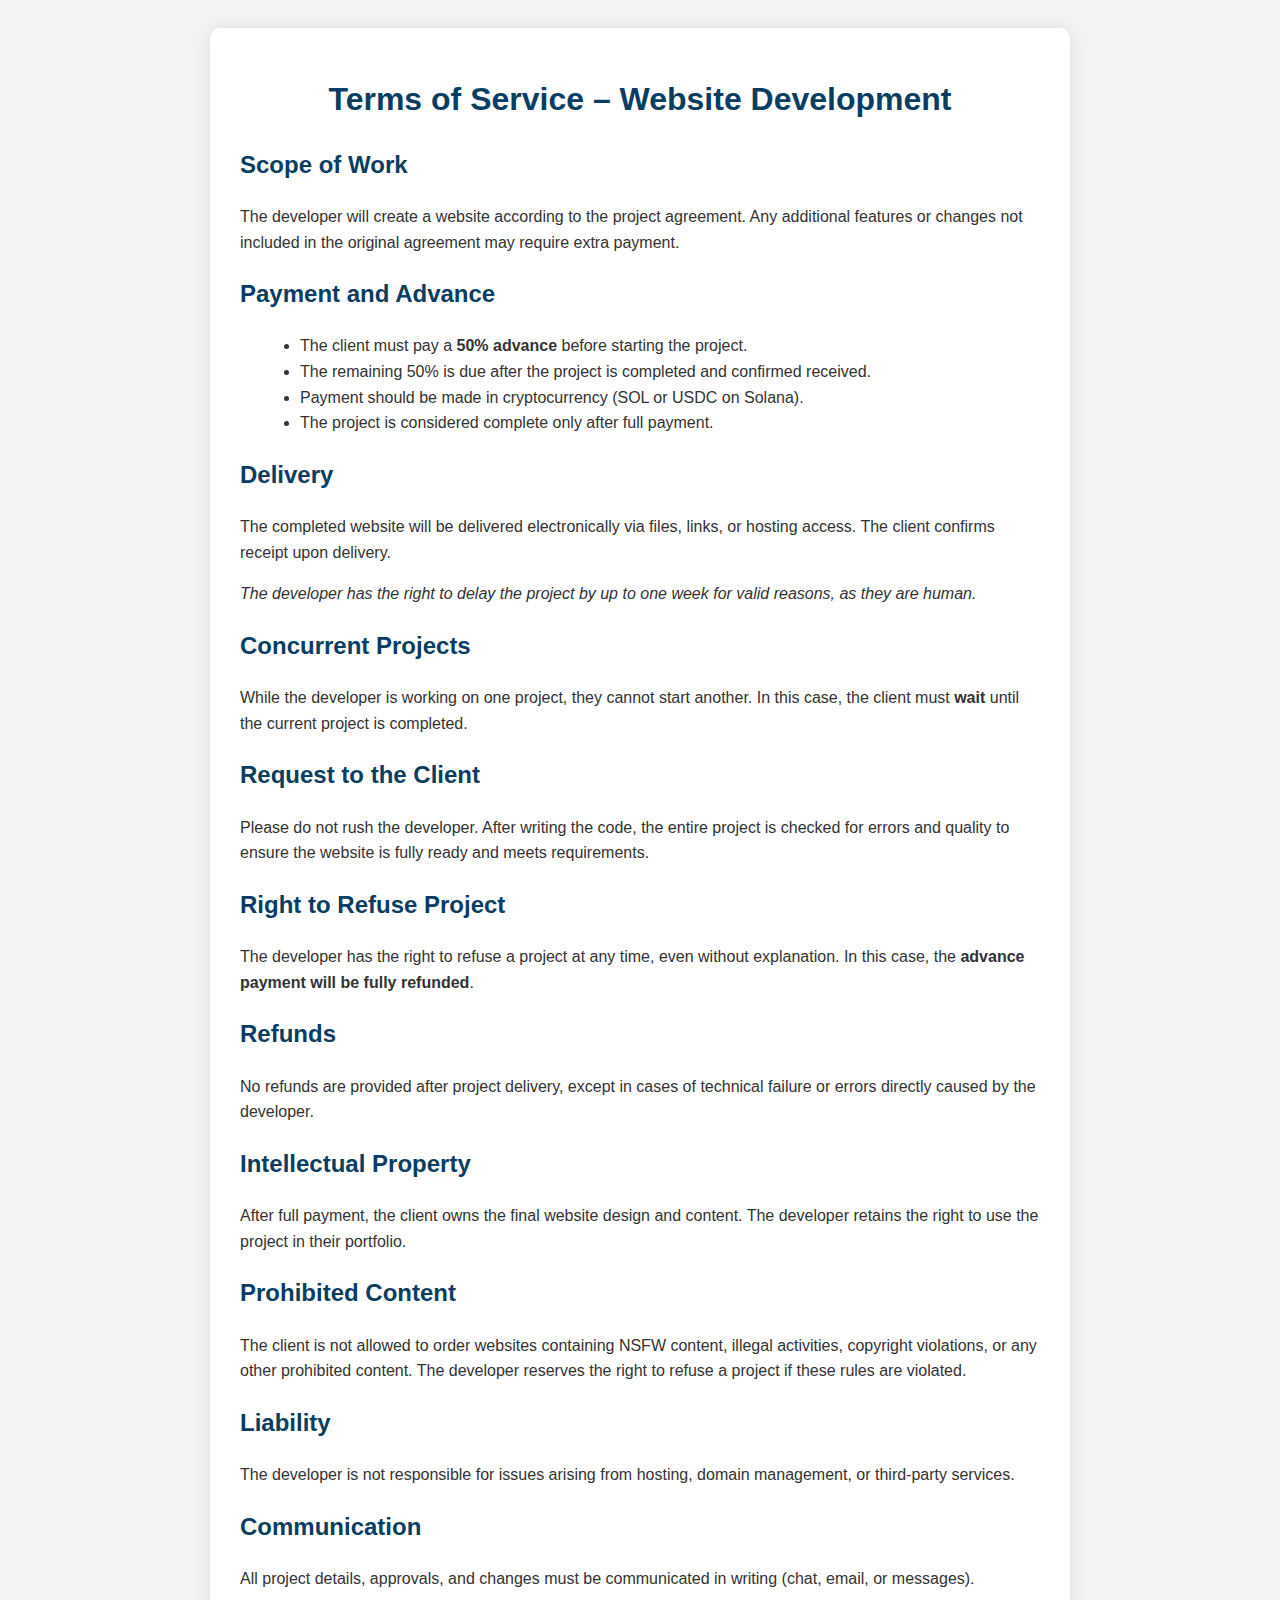
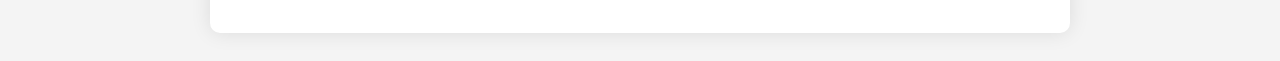
<file: terms.html>
<!DOCTYPE html>
<html lang="en">
<head>
    <meta charset="UTF-8">
    <meta name="viewport" content="width=device-width, initial-scale=1.0">
    <title>Terms of Service – Website Development</title>
    <style>
        body {
            font-family: Arial, sans-serif;
            background-color: #f4f4f4;
            color: #333;
            line-height: 1.6;
            padding: 20px;
        }

        h1, h2 {
            color: #0a3d62;
        }

        h1 {
            text-align: center;
            margin-bottom: 20px;
        }

        h2 {
            margin-top: 20px;
        }

        ul {
            margin-left: 20px;
        }

        .container {
            max-width: 800px;
            margin: 0 auto;
            background-color: #fff;
            padding: 25px 30px;
            border-radius: 10px;
            box-shadow: 0 0 20px rgba(0,0,0,0.1);
        }
    </style>
</head>
<body>
    <div class="container">
        <h1>Terms of Service – Website Development</h1>

        <h2>Scope of Work</h2>
        <p>The developer will create a website according to the project agreement. Any additional features or changes not included in the original agreement may require extra payment.</p>

        <h2>Payment and Advance</h2>
        <ul>
            <li>The client must pay a <strong>50% advance</strong> before starting the project.</li>
            <li>The remaining 50% is due after the project is completed and confirmed received.</li>
            <li>Payment should be made in cryptocurrency (SOL or USDC on Solana).</li>
            <li>The project is considered complete only after full payment.</li>
        </ul>

        <h2>Delivery</h2>
        <p>The completed website will be delivered electronically via files, links, or hosting access. The client confirms receipt upon delivery.</p>
        <p><em>The developer has the right to delay the project by up to one week for valid reasons, as they are human.</em></p>

        <h2>Concurrent Projects</h2>
        <p>While the developer is working on one project, they cannot start another. In this case, the client must <strong>wait</strong> until the current project is completed.</p>

        <h2>Request to the Client</h2>
        <p>Please do not rush the developer. After writing the code, the entire project is checked for errors and quality to ensure the website is fully ready and meets requirements.</p>

        <h2>Right to Refuse Project</h2>
        <p>The developer has the right to refuse a project at any time, even without explanation. In this case, the <strong>advance payment will be fully refunded</strong>.</p>

        <h2>Refunds</h2>
        <p>No refunds are provided after project delivery, except in cases of technical failure or errors directly caused by the developer.</p>

        <h2>Intellectual Property</h2>
        <p>After full payment, the client owns the final website design and content. The developer retains the right to use the project in their portfolio.</p>

        <h2>Prohibited Content</h2>
        <p>The client is not allowed to order websites containing NSFW content, illegal activities, copyright violations, or any other prohibited content. The developer reserves the right to refuse a project if these rules are violated.</p>

        <h2>Liability</h2>
        <p>The developer is not responsible for issues arising from hosting, domain management, or third-party services.</p>

        <h2>Communication</h2>
        <p>All project details, approvals, and changes must be communicated in writing (chat, email, or messages).</p>
    </div>
</body>
</html>
</file>
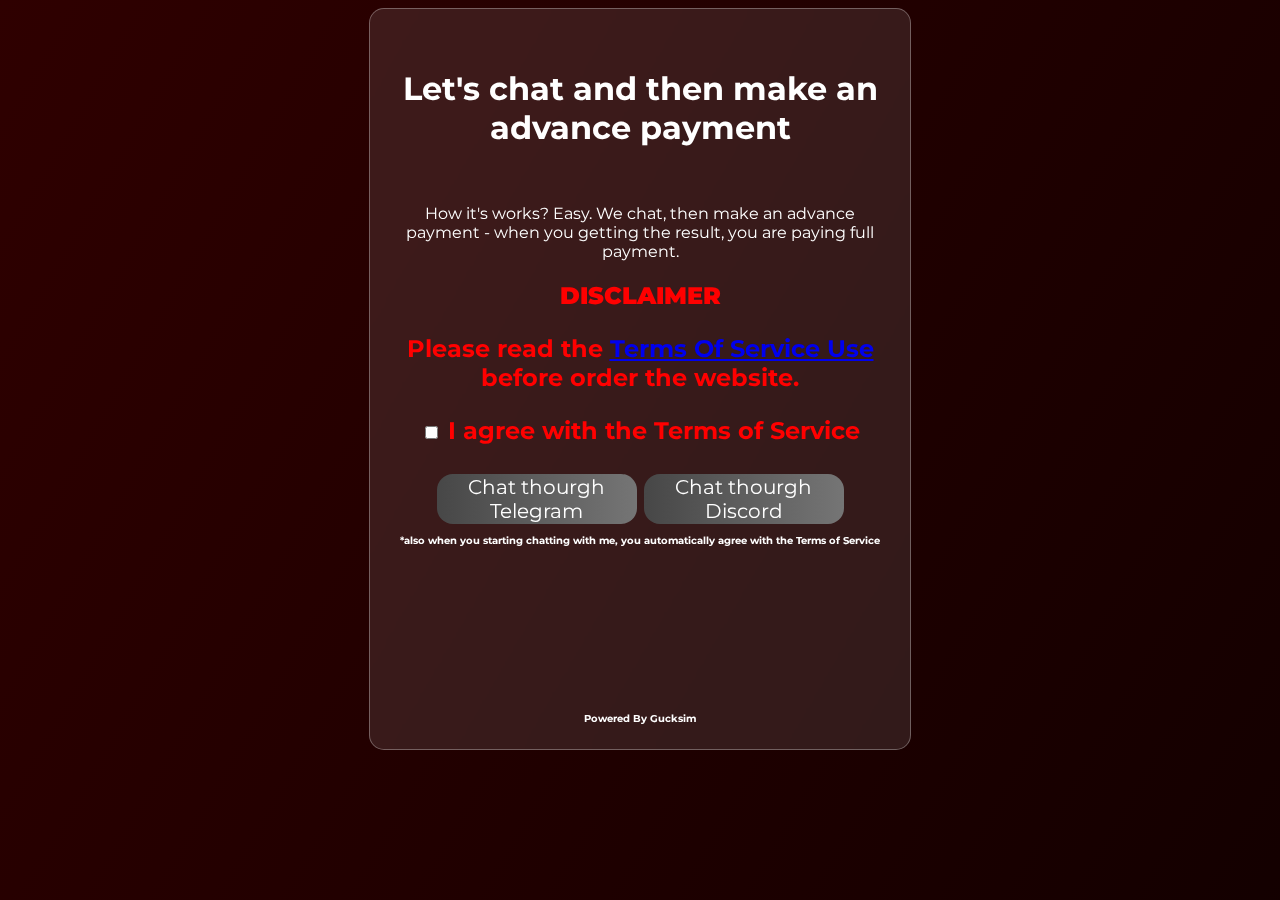
<file: thourghpayment.html>
<!DOCTYPE html>
<html>
    <head>
        <title>GucksimHere - Talk and payment.</title>
        <link rel="stylesheet" href="styles/index.css">
        <link rel="stylesheet" href="styles/fonts.css">
        <link rel="stylesheet" href="styles/variants.css">
        <link rel="icon" type="png/jpg" href="https://i.ibb.co/wh8R9rNN/gucksimlogo-2.png">
    </head>
    <body>
        <center>
        <div class="variants">
            <br>
            <h1>Let's chat and then make an advance payment</h1>
            <br>
            <p>How it's works? Easy. We chat, then make an advance payment - when you getting the result, you are paying full payment.</p>
            <h2 style="color: red;"><strong>DISCLAIMER</strong></p><p style="color: red;">Please read the <a href="terms.html">Terms Of Service Use</a> before order the website.</p>
<label>
  <input type="checkbox" id="agree" onchange="toggleButton()">
  I agree with the Terms of Service
</label>
<br>
<br>
<a href="https://t.me/gucksim"><button class="telegram" disabled id="submitBtn">Chat thourgh Telegram</button></a>
            <button class="discord" onclick="discord()" disabled id="submitBtn2">Chat thourgh Discord</button>
            <p class="disclaimer">*also when you starting chatting with me, you automatically agree with the Terms of Service</p>
            <br>
            <br>
            <br>
            <br>
            <br>
            <p class="poweredby">Powered By Gucksim</p>
        </div>
        </center>
        <script src="thourgh.js"></script>
    </body>
</html>
</file>
<file: styles/index.css>
body {
    background: linear-gradient(300deg,#000000,#2f0000);
    background-size: 180% 180%;
    animation: gradient-animation 30s ease infinite;
    font-family: font;
    color: white;
}

@keyframes gradient-animation {
  0% {
    background-position: 0% 50%;
  }
  50% {
    background-position: 100% 50%;
  }
  100% {
    background-position: 0% 50%;
  }
}

.logo {
    border: none;
    border-radius: 32px;
    width: 400px;
    height: 400px;
    transition: 0.5s;
}

.logoname {
    display: flex;
    justify-content: center;
    align-items: center;
    justify-items: center;
    gap: 20px;
    background: -webkit-radial-gradient(#ff0000, #5a0000);
    -webkit-background-clip: text;
    -webkit-text-fill-color: transparent;
    background-clip: text;
}

.name {
    margin-right: auto;
    font-size: 60px;

}




.content-logoname {
    display: flex;
    justify-content: center;
    align-items: center;  
}

.logo:hover {
    transition: 0.5s;
    border-radius: 1px solid white;
}


li {
    float: left;
    cursor: pointer;
}

ul {
    list-style: none;
    width: max-content;      /* лучше, чем fit-content для совместимости */
    margin: 0 auto;          /* центрируем блок */
    padding: 20px 16px;      /* не даём схлопнуться по высоте */
    color: #fff;
    border-radius: 12px;
}

li a {
    display: block;
    color: white;
    text-align: center;
    padding: 14px 16px;
    text-decoration: none;
}

.en {
    background-color: rgb(0, 0, 131);
    border-radius: 16px;
    transition: 0.5s;
    border: 1px solid rgba(255, 255, 255, 0.2);
}

.he {
    border-radius: 16px;
    transition: 0.5s;
    border: 1px solid rgba(255, 255, 255, 0.2);
}

.ru {
    border-radius: 16px;
    transition: 0.5s;
    border: 1px solid rgba(255, 255, 255, 0.2);
}

.en:hover {
    cursor: pointer;
}

.ru:hover {
    cursor: pointer;
}

.he:hover {
    cursor: pointer;
}

.down {
    text-align: center;
    transform: rotate(90deg);
    font-size: 50px;
    text-decoration: none;
    color: white;
    width: 50px;
    height: 50px;
    text-align: center;
    background-color: rgba(0, 0, 0, 0);
    cursor: pointer;
}

.earned {
    background-color: rgba(255, 255, 255, 0.089);
    border-radius: 16px;
    border: 1px solid rgba(255, 255, 255, 0.245);
    text-align: center;
    width: 500px;
    height: 300px;
    transition: 0.5s;
}

.earned:hover {
    box-shadow: 0 0 20px 10px rgba(255, 255, 255, 0.289);
    transition: 0.5s;
    width: 550px;
    height: 350px;
}

.projects {
    background-color: rgba(255, 255, 255, 0.089);
    border-radius: 16px;
    border: 1px solid rgba(255, 255, 255, 0.245);
    text-align: center;
    width: 500px;
    height: 300px;
    transition: 0.5s;
}

.projects:hover {
    box-shadow: 0 0 20px 10px rgba(255, 255, 255, 0.289);
    transition: 0.5s;
    width: 550px;
    height: 350px;
}

.cards {
    display: flex;        /* включает флекс-контейнер */
    justify-content: center; /* выравнивание по центру */
    gap: 20px;
    animation: fadeIn 1.5s ease-in-out forwards;
}

.money {
    font-size: 100px;
}

@keyframes fadeIn {
  from {
    opacity: 0;
    transform: translateY(20px); /* слегка снизу */
  }
  to {
    opacity: 1;
    transform: translateY(0);
  }
}



button {
    width: 450px;
    height: 150px;
    border-radius: 16px;
    background-color: rgb(0, 0, 203);
    color: white;
    border: none;
    font-size: 50px;
    font-family: font;
    transition: 0.5s;
}

button:hover {
    box-shadow: 15px 15px 15px rgba(0, 0, 255, 0.266);
    transition: 0.5s;
}

.including {
    text-align: center;
}

#cursor {
  position: fixed;
  pointer-events: none;
  font-size: 50px; /* размер текста-курсора */
  color: red;      /* цвет */
  transform: translate(-50%, -50%); /* чтобы символ был по центру */
}

.about {
    text-align: center;
    font-size: 50px;
    background: -webkit-linear-gradient(#ff0000, #ffffff);
    -webkit-background-clip: text;
    -webkit-text-fill-color: transparent;
    background-clip: text;
}

.pluses {
    font-size: 20px;
    background: -webkit-radial-gradient(#ff0000, #870000);
    -webkit-background-clip: text;
    -webkit-text-fill-color: transparent;
    background-clip: text;
    text-align: center;
}

.card {
    background-color: rgba(255, 255, 255, 0.089);
    border-radius: 16px;
    border: 1px solid rgba(255, 255, 255, 0.245);
    text-align: center;
    width: 500px;
    height: 300px;
    transition: 0.5s;
    font-size: 30px;
}

.card:hover {
    box-shadow: 0 0 20px 10px rgba(255, 255, 255, 0.289);
    transition: 0.5s;
}

a {
    cursor: pointer;
}

.plancard {
    background-color: rgba(255, 255, 255, 0.089);
    border-radius: 16px;
    border: 1px solid rgba(255, 255, 255, 0.245);
    width: 400px;
    height: 520px;
    transition: 0.5s;
    font-size: 30px;
    text-align: center;
}

.plancard:hover {
    box-shadow: 0 0 20px 10px rgba(255, 255, 255, 0.289);
    transition: 0.5s;
}

.plans {
    display: flex;
    justify-content: center; 
    gap: 20px;
}

.plansh1 {
    color: white;
    font-size: 100px;
    text-align: center;
    background: -webkit-radial-gradient(#fff700, #ddff00);
    -webkit-background-clip: text;
    -webkit-text-fill-color: transparent;
    background-clip: text;
    text-shadow: 
        0 0 5px rgba(255, 251, 0, 0.432),
        0 0 10px rgba(255, 251, 0, 0.432),
        0 0 20px rgba(255, 251, 0, 0.432),
        0 0 40px rgba(255, 251, 0, 0.432),
        0 0 80px rgba(255, 251, 0, 0.432);
}

.svgplan {
    width: 80px;
    height: auto;
    background-color: rgba(255, 255, 255, 0.301);
    border-radius: 16px;
    border: 1px solid rgba(255, 255, 255, 0.337);
}

.planname {
    font-size: 30px;
}

.perproject {
    font-size: 10px;
}

.cost {
    text-align: center;
}

.buy {
    background: linear-gradient( rgb(10, 204, 0) 0%, rgb(54, 130, 0) 100%);
    text-shadow: 5px 5px 10px black;
    width: 400px;
    height: 50px;
    font-size: 30px;
    border: 1px solid rgba(255, 255, 255, 0.541);
}

.buy:hover {
    box-shadow: none;
    font-size: 35px;
    cursor: pointer;
}

.desc {
    font-size: 14px;
}

.buycoming {
    background: linear-gradient( rgb(247, 0, 0) 0%, rgb(130, 0, 0) 100%);
    text-shadow: 5px 5px 10px black;
    width: 400px;
    height: 50px;
    font-size: 30px;
    border: 1px solid rgba(255, 255, 255, 0.541);
}

.buycoming:hover {
    box-shadow: none;
    font-size: 35px;
    cursor: pointer;
}

.badge {
    top: 10px;    /* отступ сверху */
    right: 10px;  /* отступ справа */
    background: linear-gradient( rgba(255, 115, 115, 1) 0%, rgba(255, 0, 0, 1) 100%);
    color: white;
    padding: 3px 8px;
    font-size: 12px;
    font-weight: bold;
    border-radius: 5px;
}

.copyright {
    font-size: 15px;
}

.badges {
    list-style: none;
    width: max-content;      /* лучше, чем fit-content для совместимости */
    margin: 0 auto;          /* центрируем блок */
    padding: 20px 16px;      /* не даём схлопнуться по высоте */
    color: #fff;
    border-radius: 12px;
}

.badges .badge {
    top: 10px;    /* отступ сверху */
    right: 10px;  /* отступ справа */
    background: linear-gradient( rgb(115, 122, 255) 0%, rgb(0, 38, 255) 100%);
    color: white;
    padding: 8px 16px;
    font-size: 12px;
    font-weight: bold;
    border-radius: 5px;
}
</file>
<file: styles/fonts.css>
@font-face {
    font-family: hebrew;
    src: url(hebrew.ttf);
}

@font-face {
    font-family: font;
    src: url(Montserrat-VariableFont_wght.ttf);
}
</file>
<file: styles/variants.css>
#submitBtn {
    width: 200px;
    height: 50px;
    font-size: 20px;
    background: linear-gradient(90deg,rgba(71, 71, 71) 0%, rgba(117, 117, 117) 100%);
    transition: 0.5s
    
}

#submitBtn:hover {
    box-shadow: none;
    transition: 0.5s;
}

#submitBtn.enabled {
    background: linear-gradient(90deg, rgb(97, 176, 255) 0%, rgb(45, 83, 189) 100%);
    cursor: pointer;
  }


#submitBtn2 {
    width: 200px;
    height: 50px;
    font-size: 20px;
    background: linear-gradient(90deg,rgba(71, 71, 71) 0%, rgba(117, 117, 117) 100%);
    transition: 0.5s
    
}

#submitBtn2:hover {
    box-shadow: none;
    transition: 0.5s;
}

#submitBtn2.enabled {
    background: linear-gradient(90deg, rgb(64, 0, 183) 0%, rgb(45, 83, 189) 100%);
    cursor: pointer;
  }



.variants {
    width: 500px;
    height: 700px;
    border-radius: 16px;
    gap: 20px;
    background: rgba(255, 255, 255, 0.1); /* прозрачный фон */
    backdrop-filter: blur(10px); /* размытие фона */
    -webkit-backdrop-filter: blur(10px); /* для Safari */
    border-radius: 15px; /* скруглённые углы */
    border: 1px solid rgba(255, 255, 255, 0.3); /* тонкая белая рамка */
    padding: 20px;
    color: white;
}



.poweredby {
    color: white;
    font-size: 10px;
}

body {
  background: linear-gradient(300deg,#000000,#2f0000);
  background-size: 180% 180%;
  animation: gradient-animation 30s ease infinite;
}

@keyframes gradient-animation {
  0% {
    background-position: 0% 50%;
  }
  50% {
    background-position: 100% 50%;
  }
  100% {
    background-position: 0% 50%;
  }
}

.disclaimer {
    color: white;
    font-size: 10px;
}
</file>
